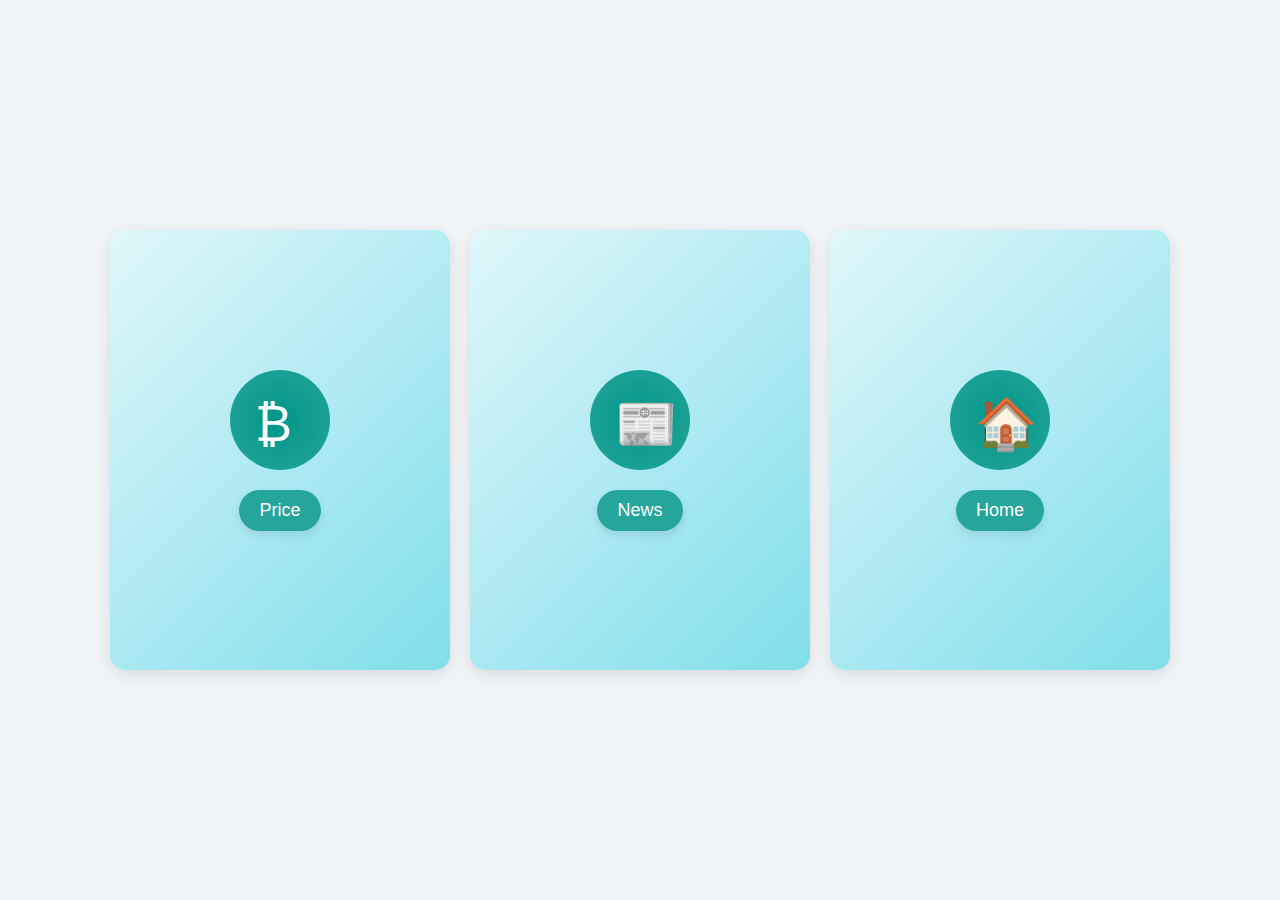
<file: Options.html>
<!DOCTYPE html>
<html lang="en">
<head>
    <meta charset="UTF-8">
    <meta name="viewport" content="width=device-width, initial-scale=1.0">
    <title>Bitcoin Cards</title>
    <link rel="stylesheet" href="Options.css">
</head>
<body>
    <div class="card-container">
        <div class="card">
            <div class="bitcoin-icon"></div>
            <button class="price-button">Price</button>
        </div>
        
        <div class="card">
            <div class="news-icon"></div>
            <button class="news-button">News</button>
        </div>
        
        <div class="card">
            <div class="home-icon"></div>
            <button class="home-button">Home</button>
        </div>
    </div>
</body>
</html>
</file>
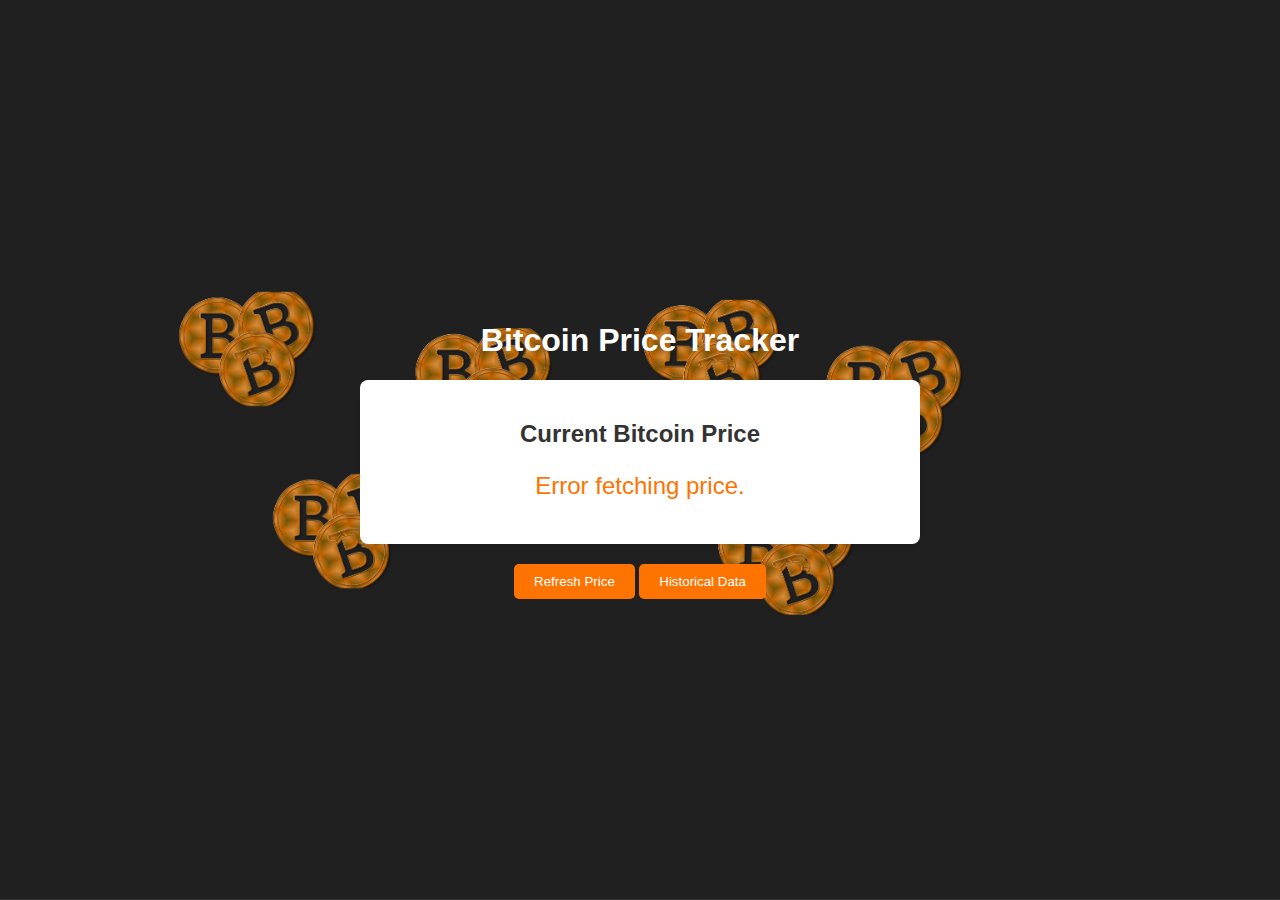
<file: price.html>
<!DOCTYPE html>
<html lang="en">
<head>
    <meta charset="UTF-8">
    <meta name="viewport" content="width=device-width, initial-scale=1.0">
    <title>Bitcoin Price Tracker</title>
    <link rel="stylesheet" href="price.css">
</head>
<body>
    <div class="container">
        <h1 style="color: white;">Bitcoin Price Tracker</h1>
        <div id="bitcoin-price" class="card">
            <h2>Current Bitcoin Price</h2>
            <p id="price">Loading...</p>
        </div>
        <button id="refresh-button">Refresh Price</button>
        <a href="history.html"><button id="histroy-button">Historical Data</button></a>
    </div>
    <script src="price.js"></script>
</body>
</html>
</file>
<file: Options.css>
/* styles.css */
body {
    display: flex;
    justify-content: center;
    align-items: center;
    height: 100vh;
    background-color: #f0f4f7;
    margin: 0;
    font-family: Arial, sans-serif;
}

.card-container {
    display: flex;
    gap: 20px;
}

.card {
    background: linear-gradient(135deg, #e0f7fa, #80deea);
    border-radius: 15px;
    box-shadow: 0 4px 15px rgba(0, 0, 0, 0.1);
    width: 300px;
    height: 400px;
    display: flex;
    flex-direction: column;
    justify-content: center;
    align-items: center;
    padding: 20px;
}

.bitcoin-icon,
.news-icon,
.home-icon {
    width: 100px;
    height: 100px;
    background: radial-gradient(circle, rgba(0, 150, 136, 1) 0%, rgba(38, 166, 154, 1) 100%);
    border-radius: 50%;
    position: relative;
    margin-bottom: 20px;
}

.bitcoin-icon::before {
    content: '₿';
    font-size: 50px;
    color: white;
    position: absolute;
    top: 25%;
    left: 25%;
}

.news-icon::before {
    content: '📰';
    font-size: 50px;
    color: white;
    position: absolute;
    top: 25%;
    left: 25%;
}

.home-icon::before {
    content: '🏠';
    font-size: 50px;
    color: white;
    position: absolute;
    top: 25%;
    left: 25%;
}

button {
    background-color: #26a69a;
    color: white;
    border: none;
    border-radius: 25px;
    padding: 10px 20px;
    font-size: 18px;
    cursor: pointer;
    box-shadow: 0 4px 10px rgba(0, 0, 0, 0.1);
    transition: background-color 0.3s ease;
}

button:hover {
    background-color: #1e887f;
}
</file>
<file: price.css>
/* styles.css */
body {
    font-family: Arial, sans-serif;
    background-image: url('./images/Untitled\ design\ \(1\).png'); /* Replace 'background.jpg' with your image path */
    background-size: cover; /* Make the background cover the entire page */
    background-repeat: no-repeat; /* Prevent the background image from repeating */
    background-position: center; /* Center the background image */
    margin: 0;
    padding: 0;
    display: flex;
    justify-content: center;
    align-items: center;
    min-height: 100vh;
    flex-direction: column;
}

.container {
    max-width: 600px;
    width: 100%;
    padding: 20px;
    box-sizing: border-box;
    text-align: center;
}

.card {
    background-color: white;
    border-radius: 8px;
    padding: 20px;
    margin: 10px 0;
    box-shadow: 0 4px 8px rgba(0, 0, 0, 0.1);
}

h1, h2 {
    color: #333;
}

p {
    font-size: 1.5em;
    color: #ff7300;
}

button {
    padding: 10px 20px;
    background-color: #ff7300;
    color: white;
    border: none;
    border-radius: 5px;
    cursor: pointer;
    margin-top: 10px;
}

button:hover {
    background-color: #ff5500;
}
</file>
